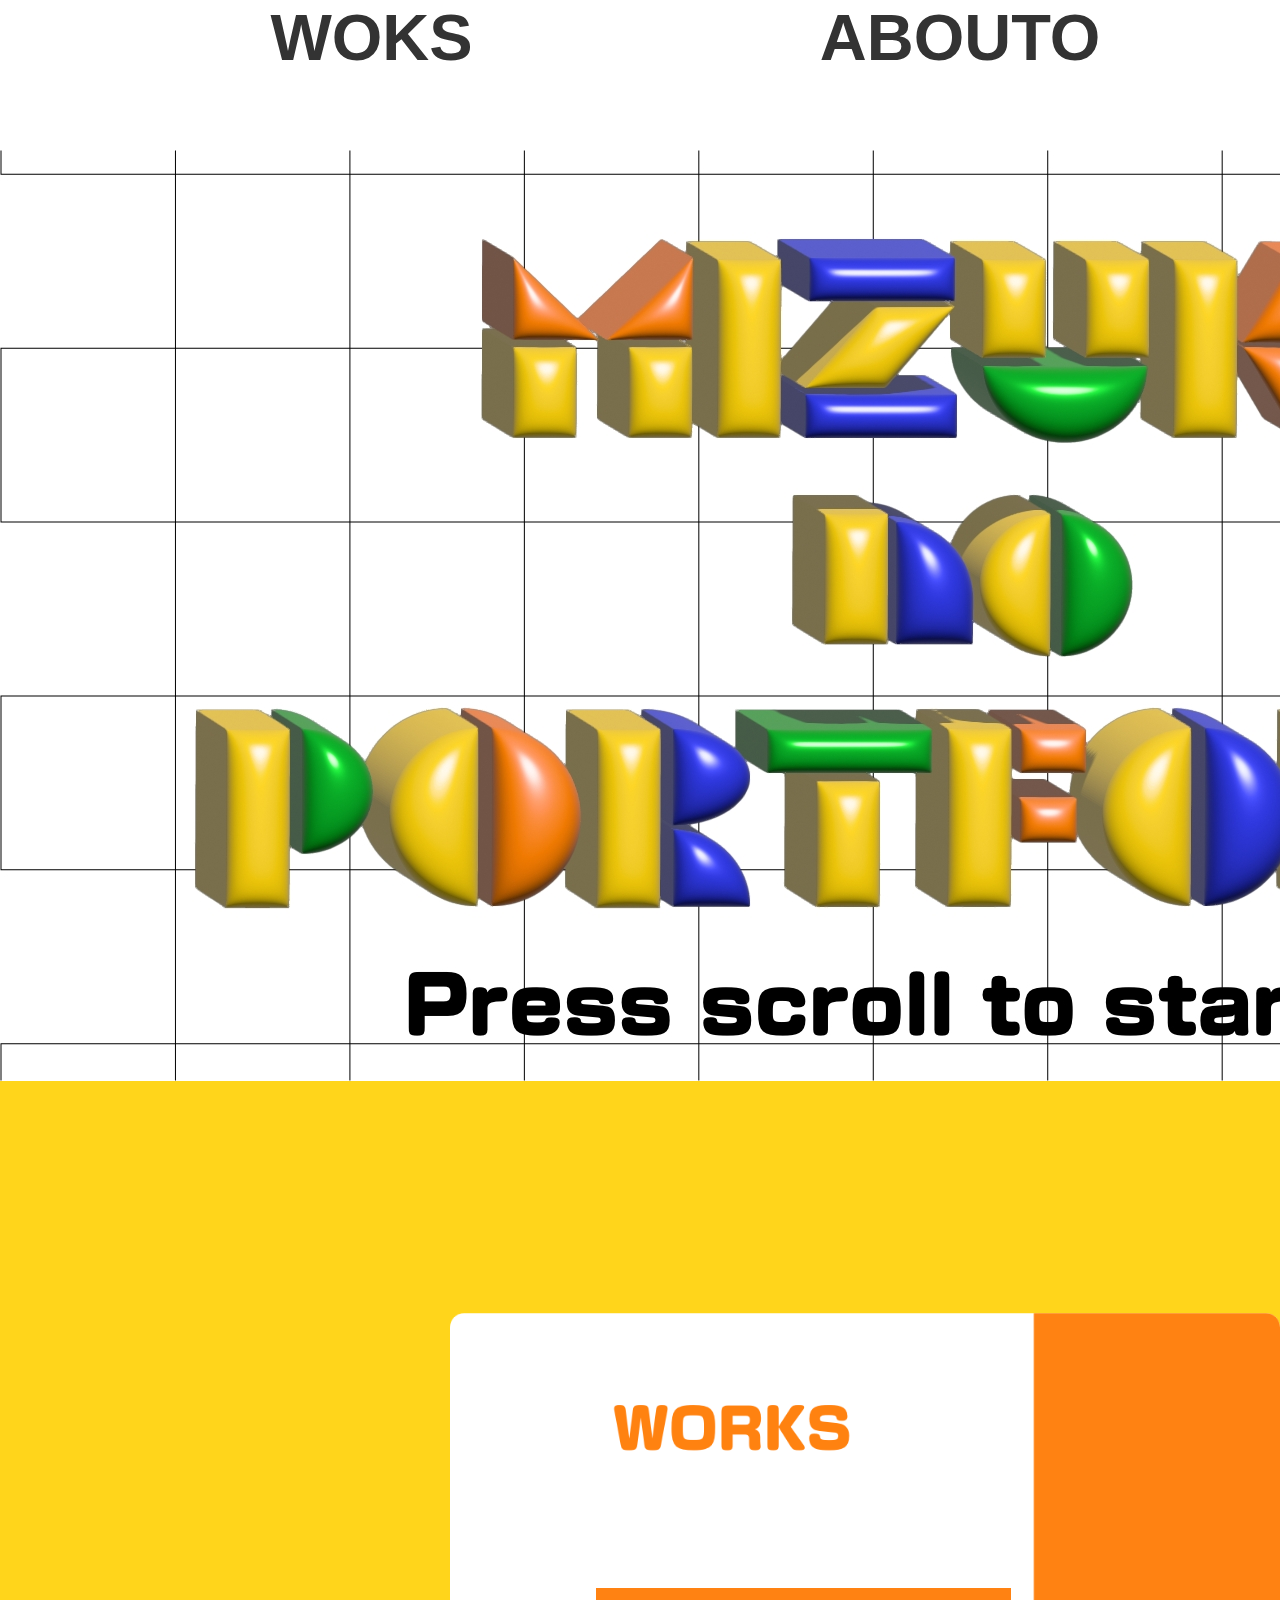
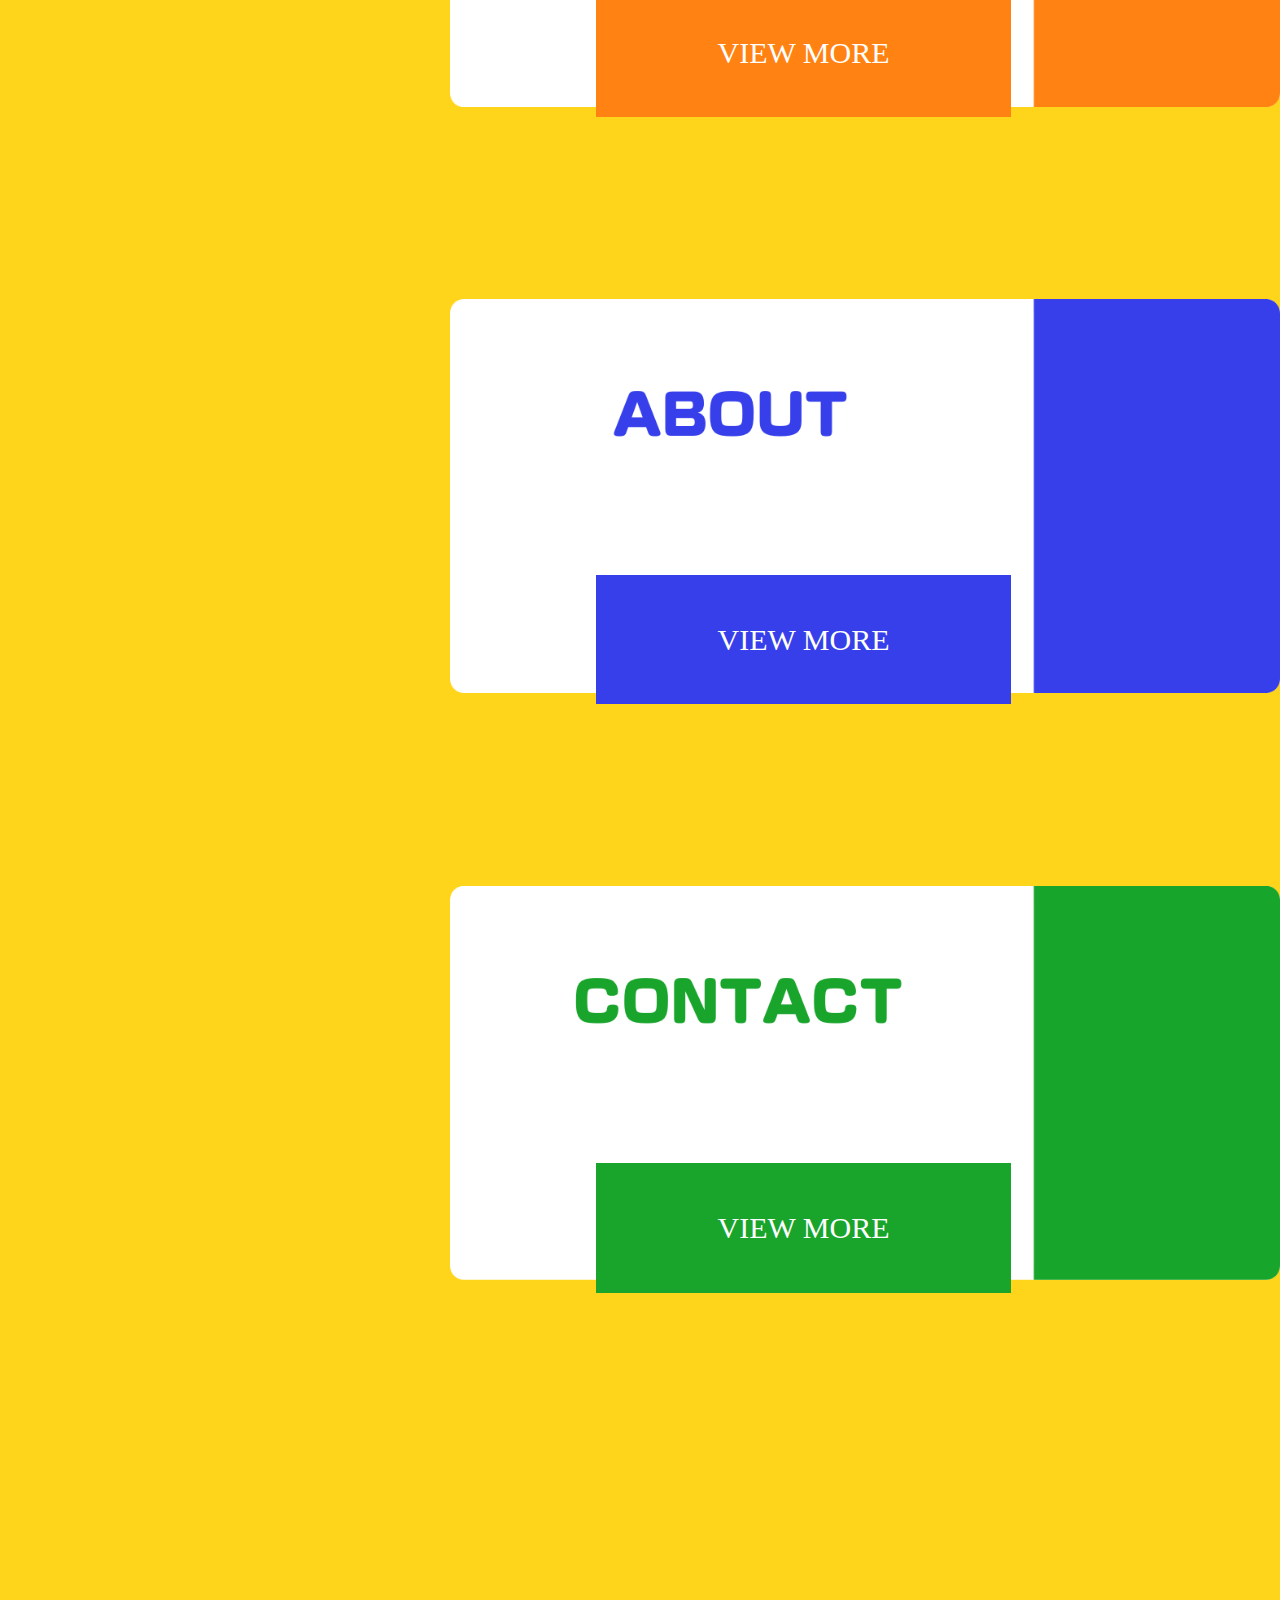
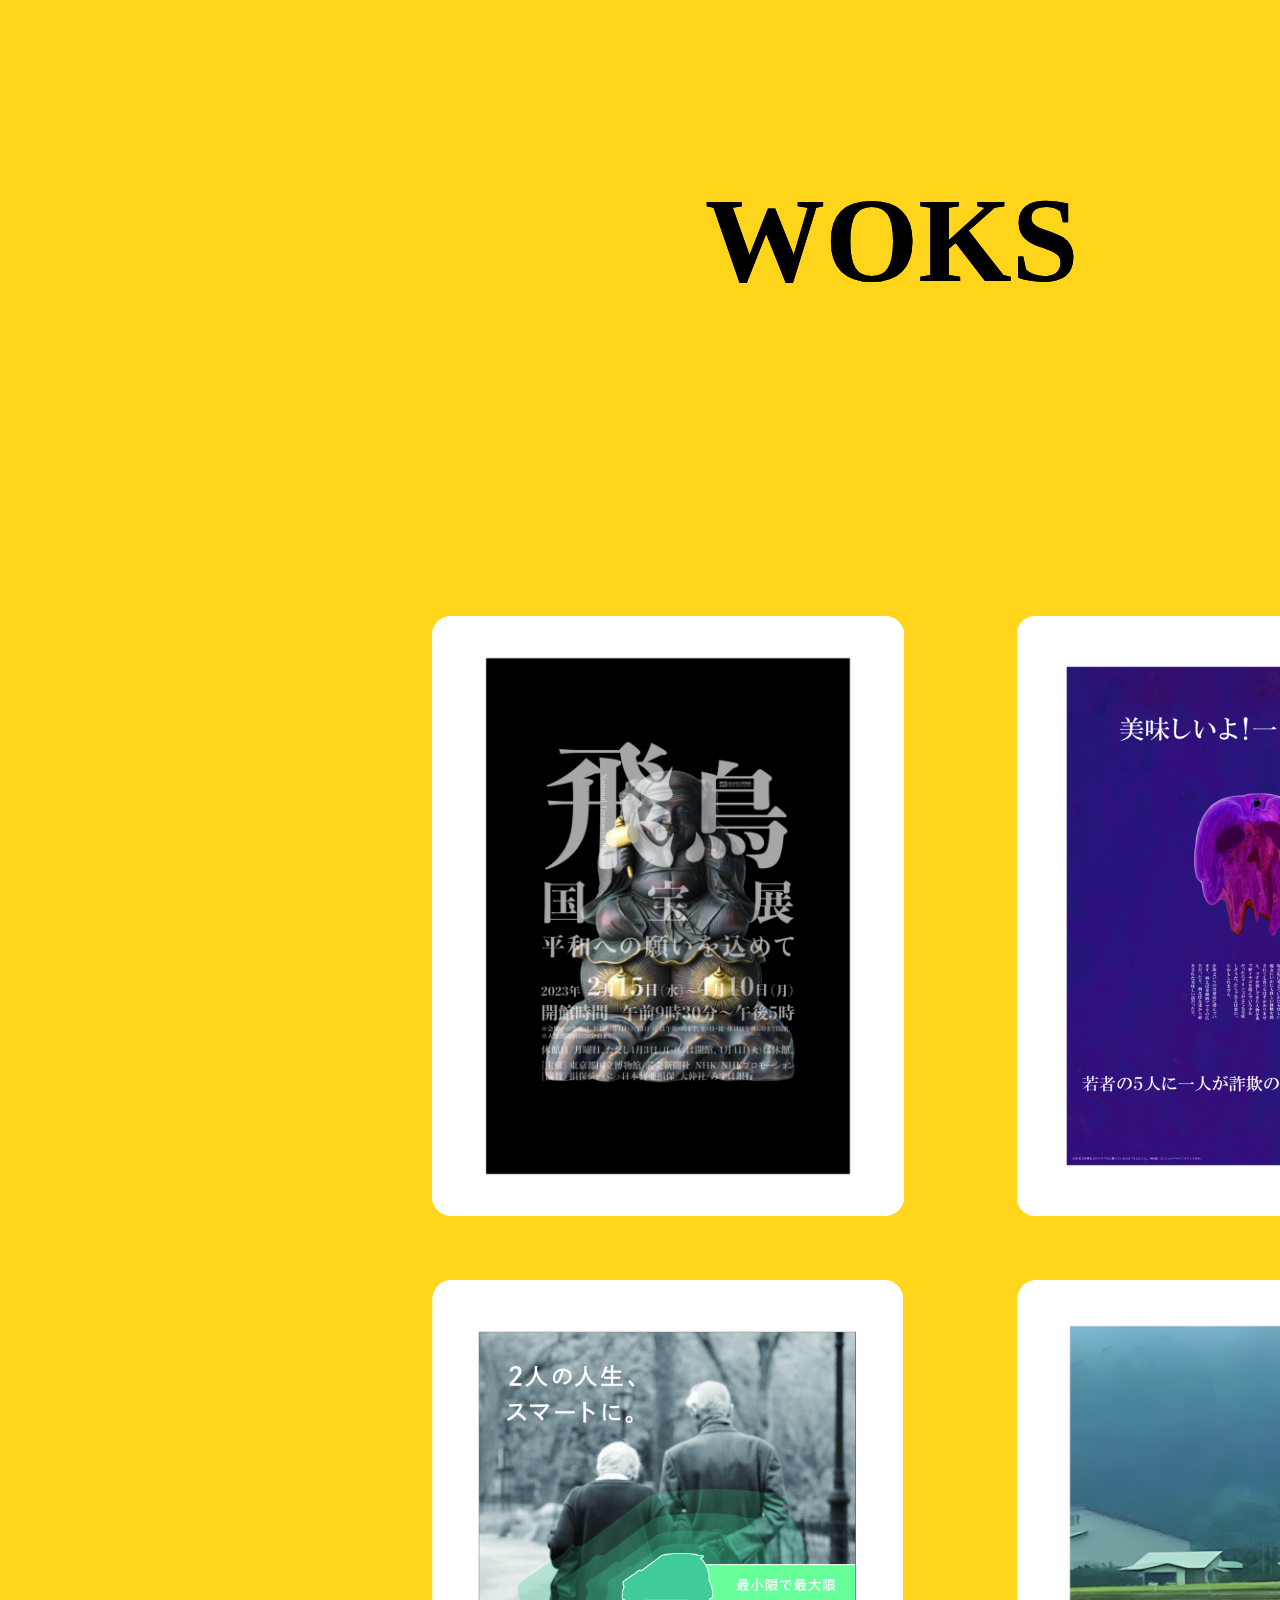
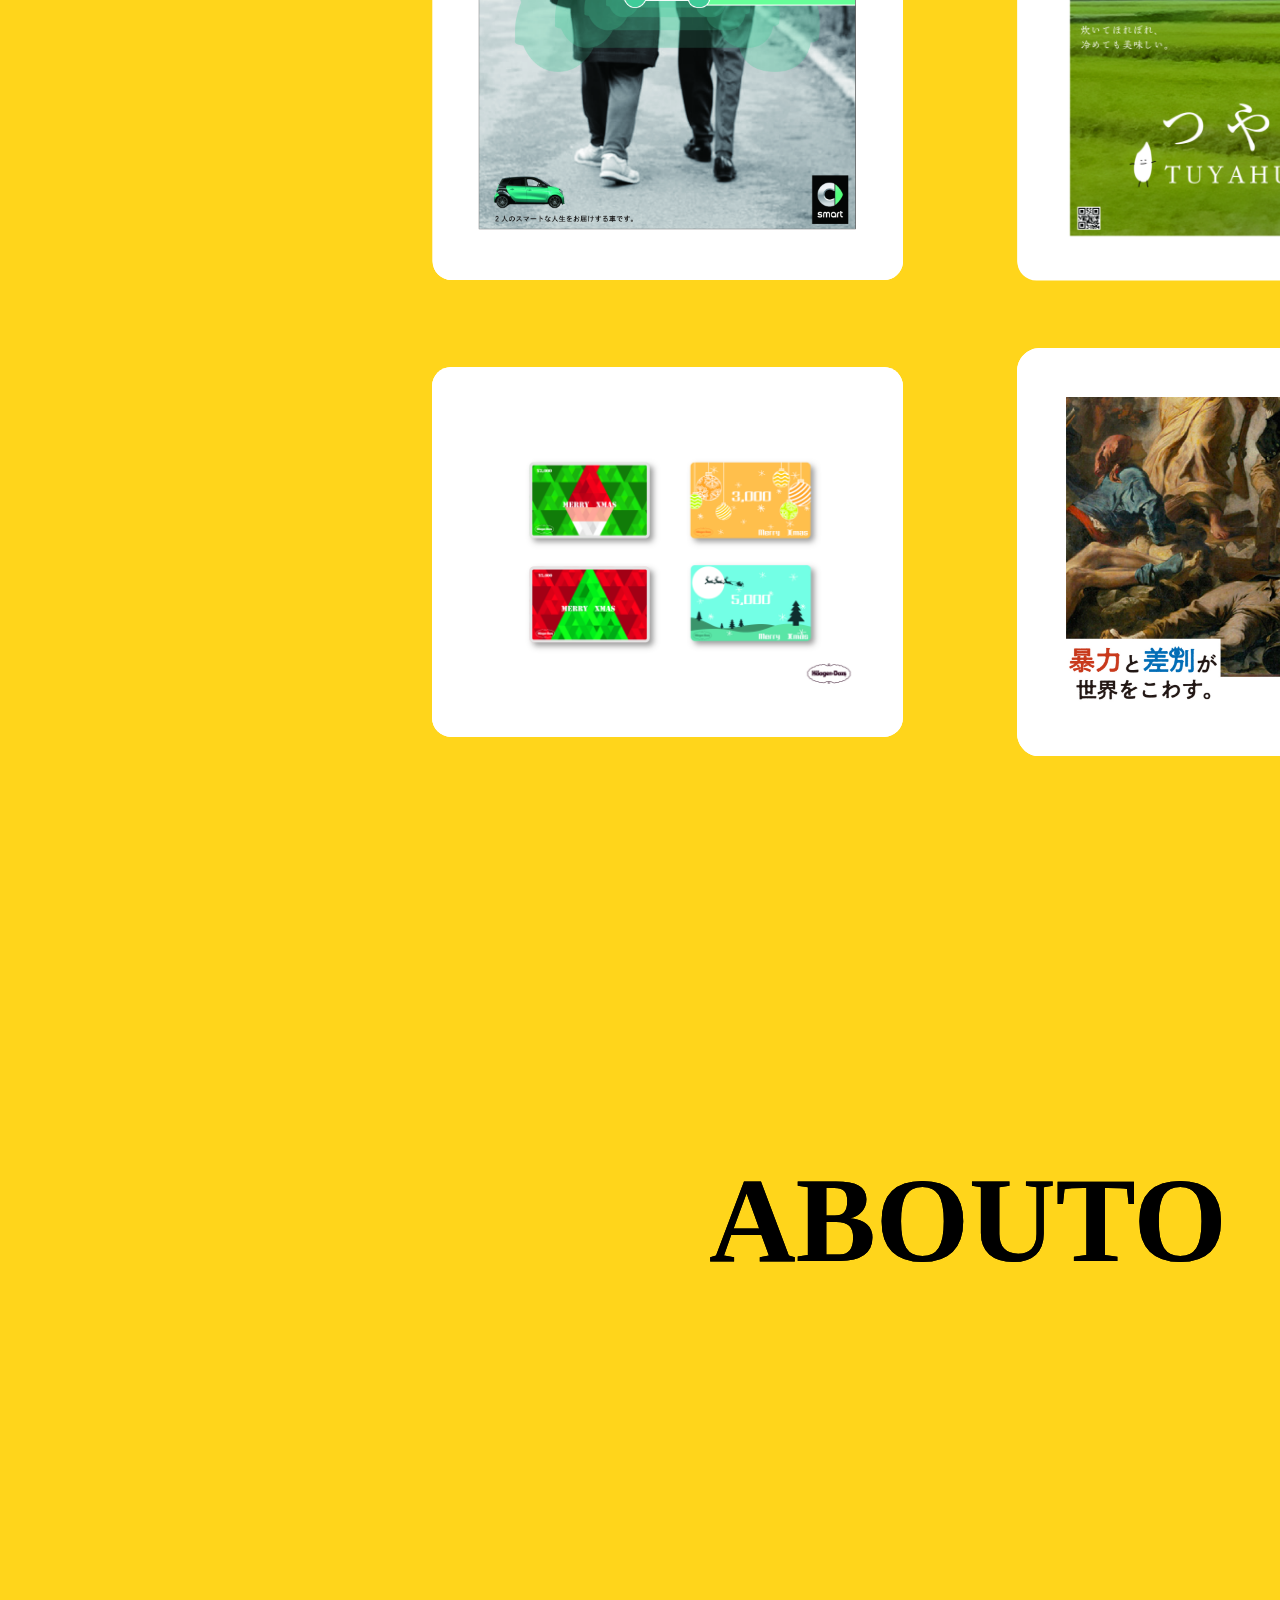
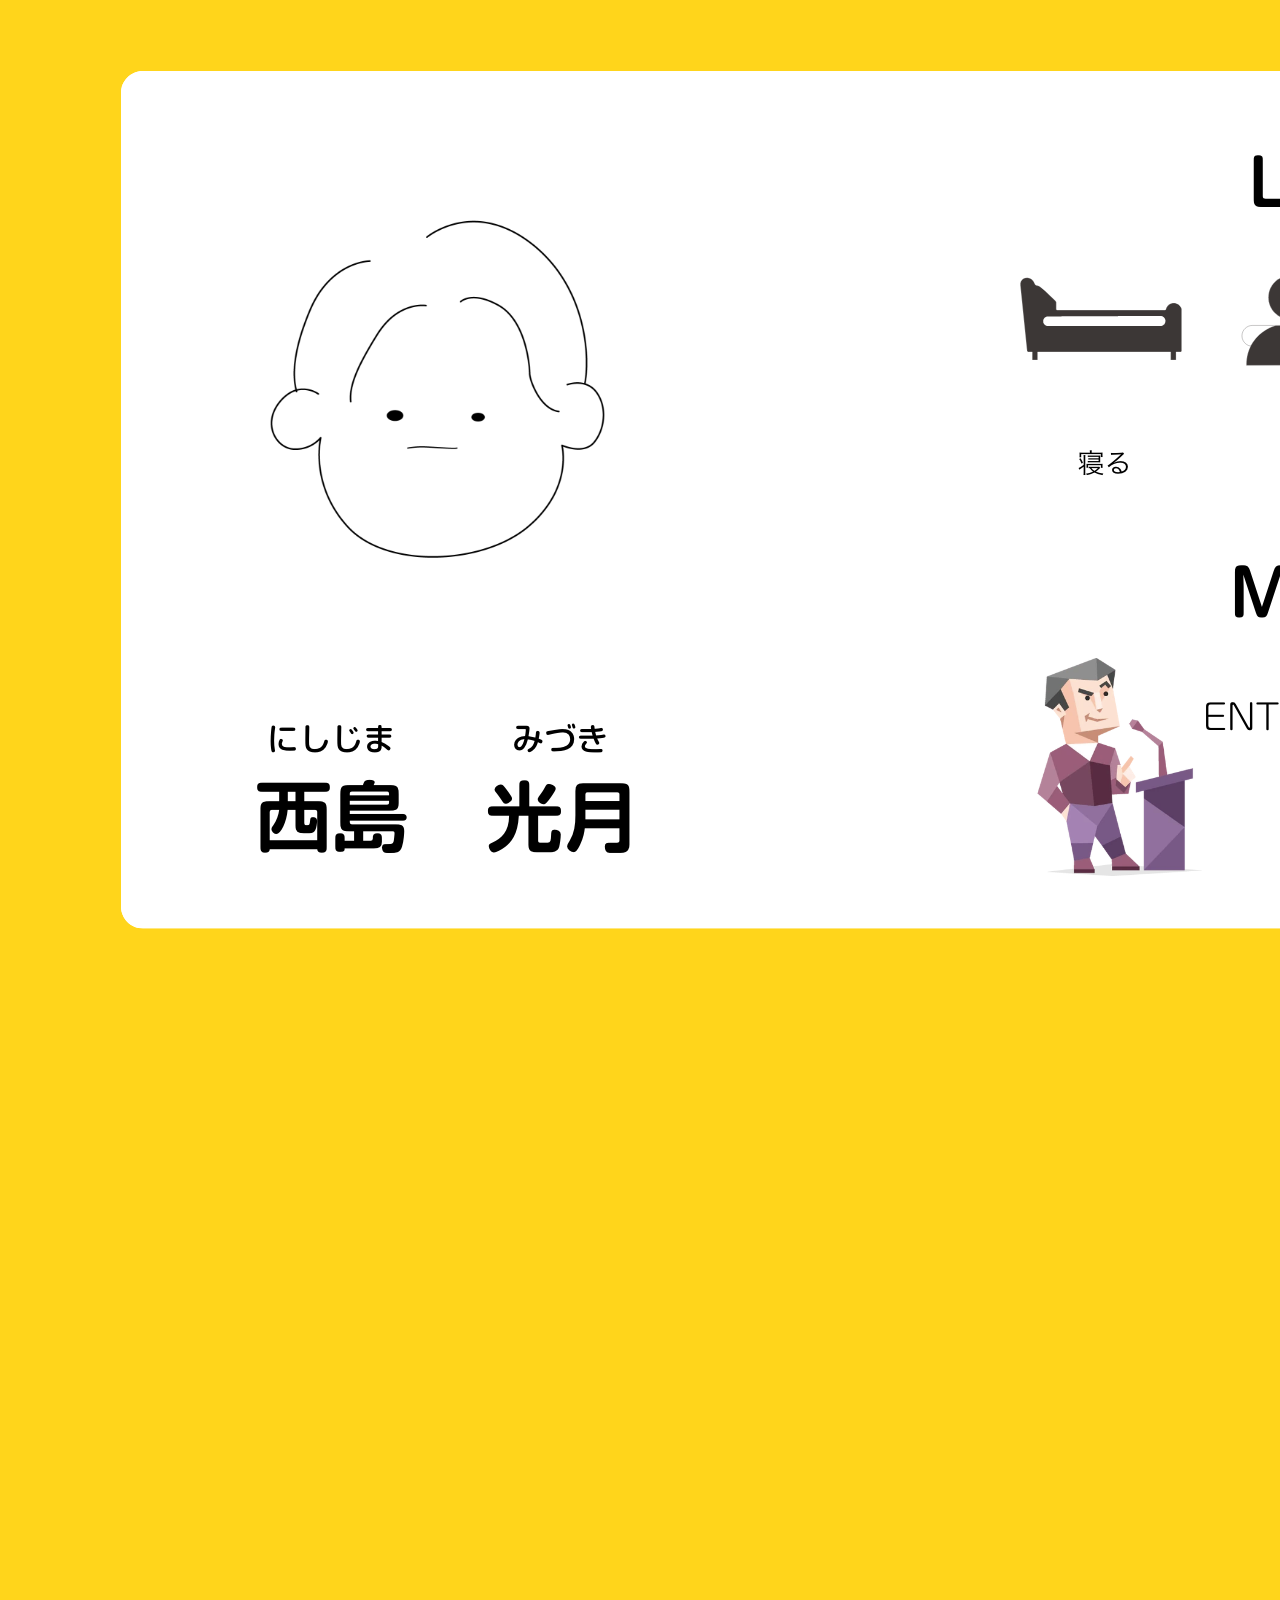
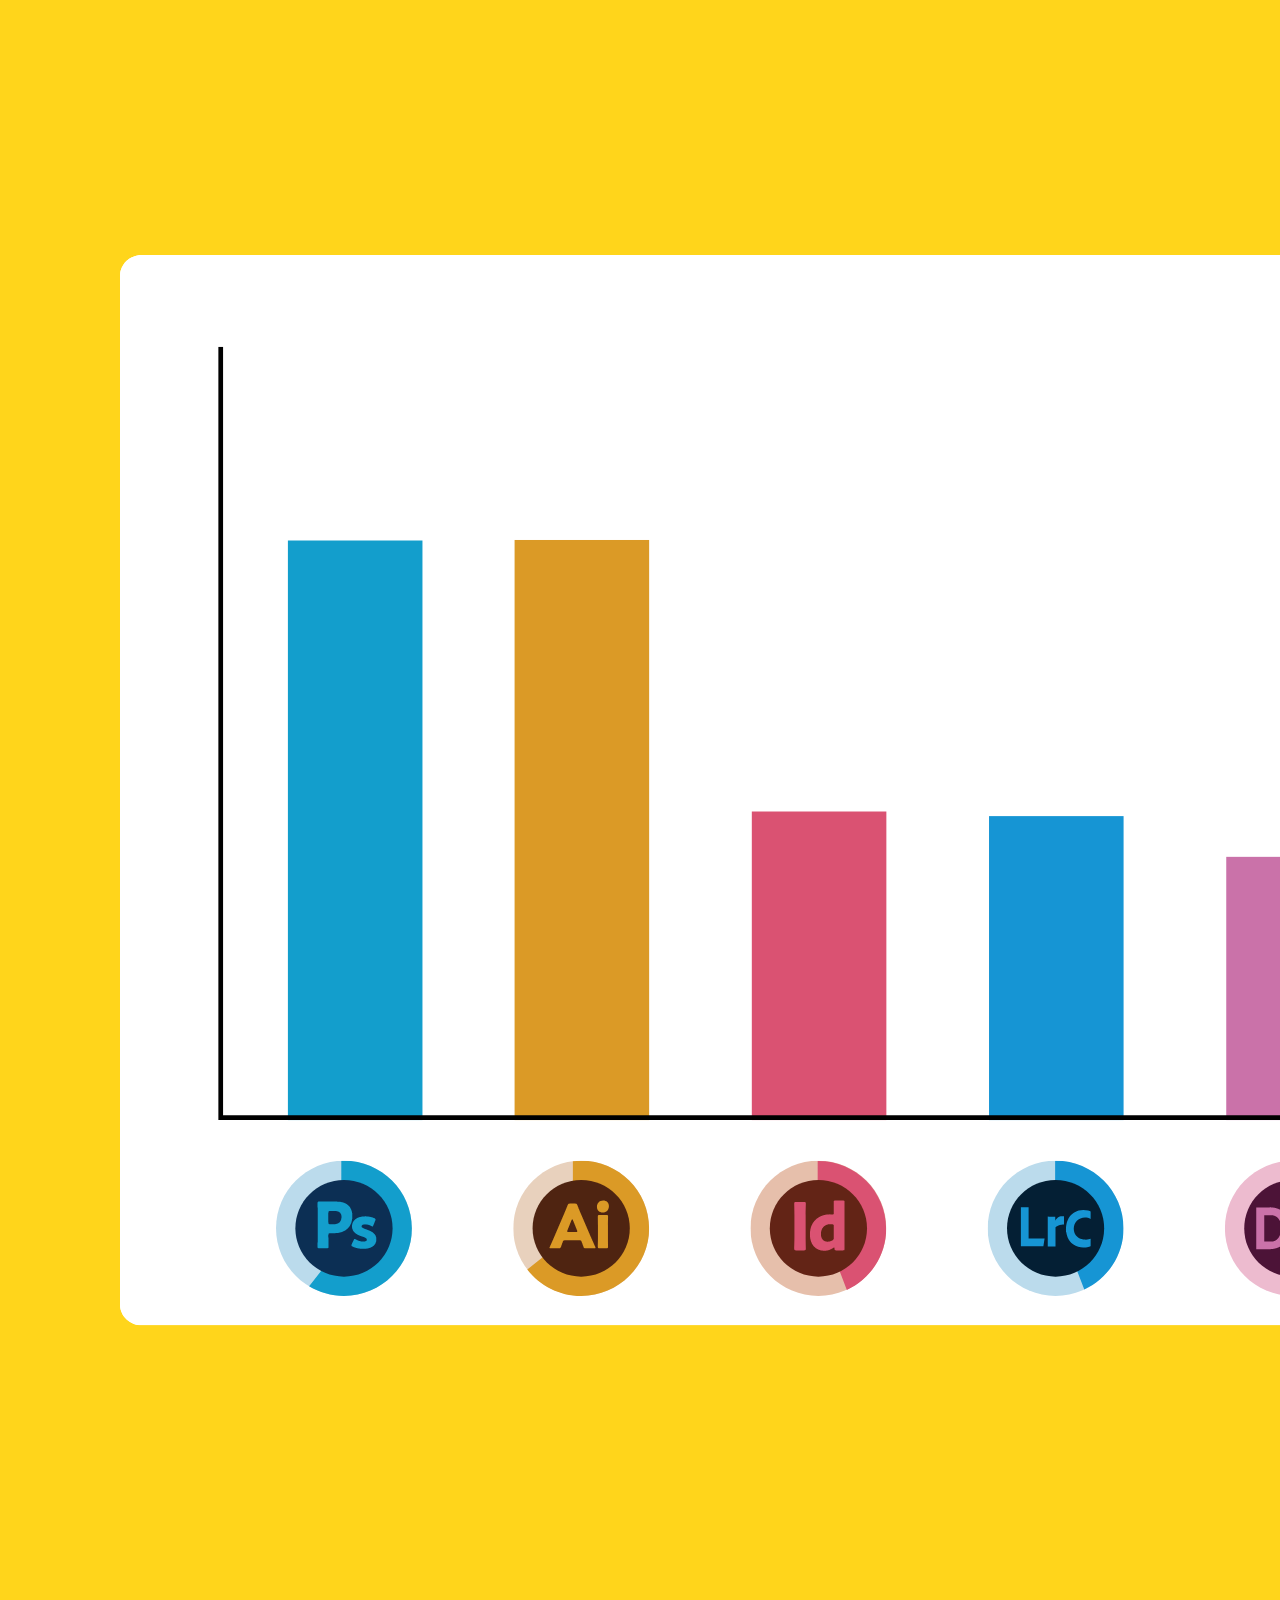
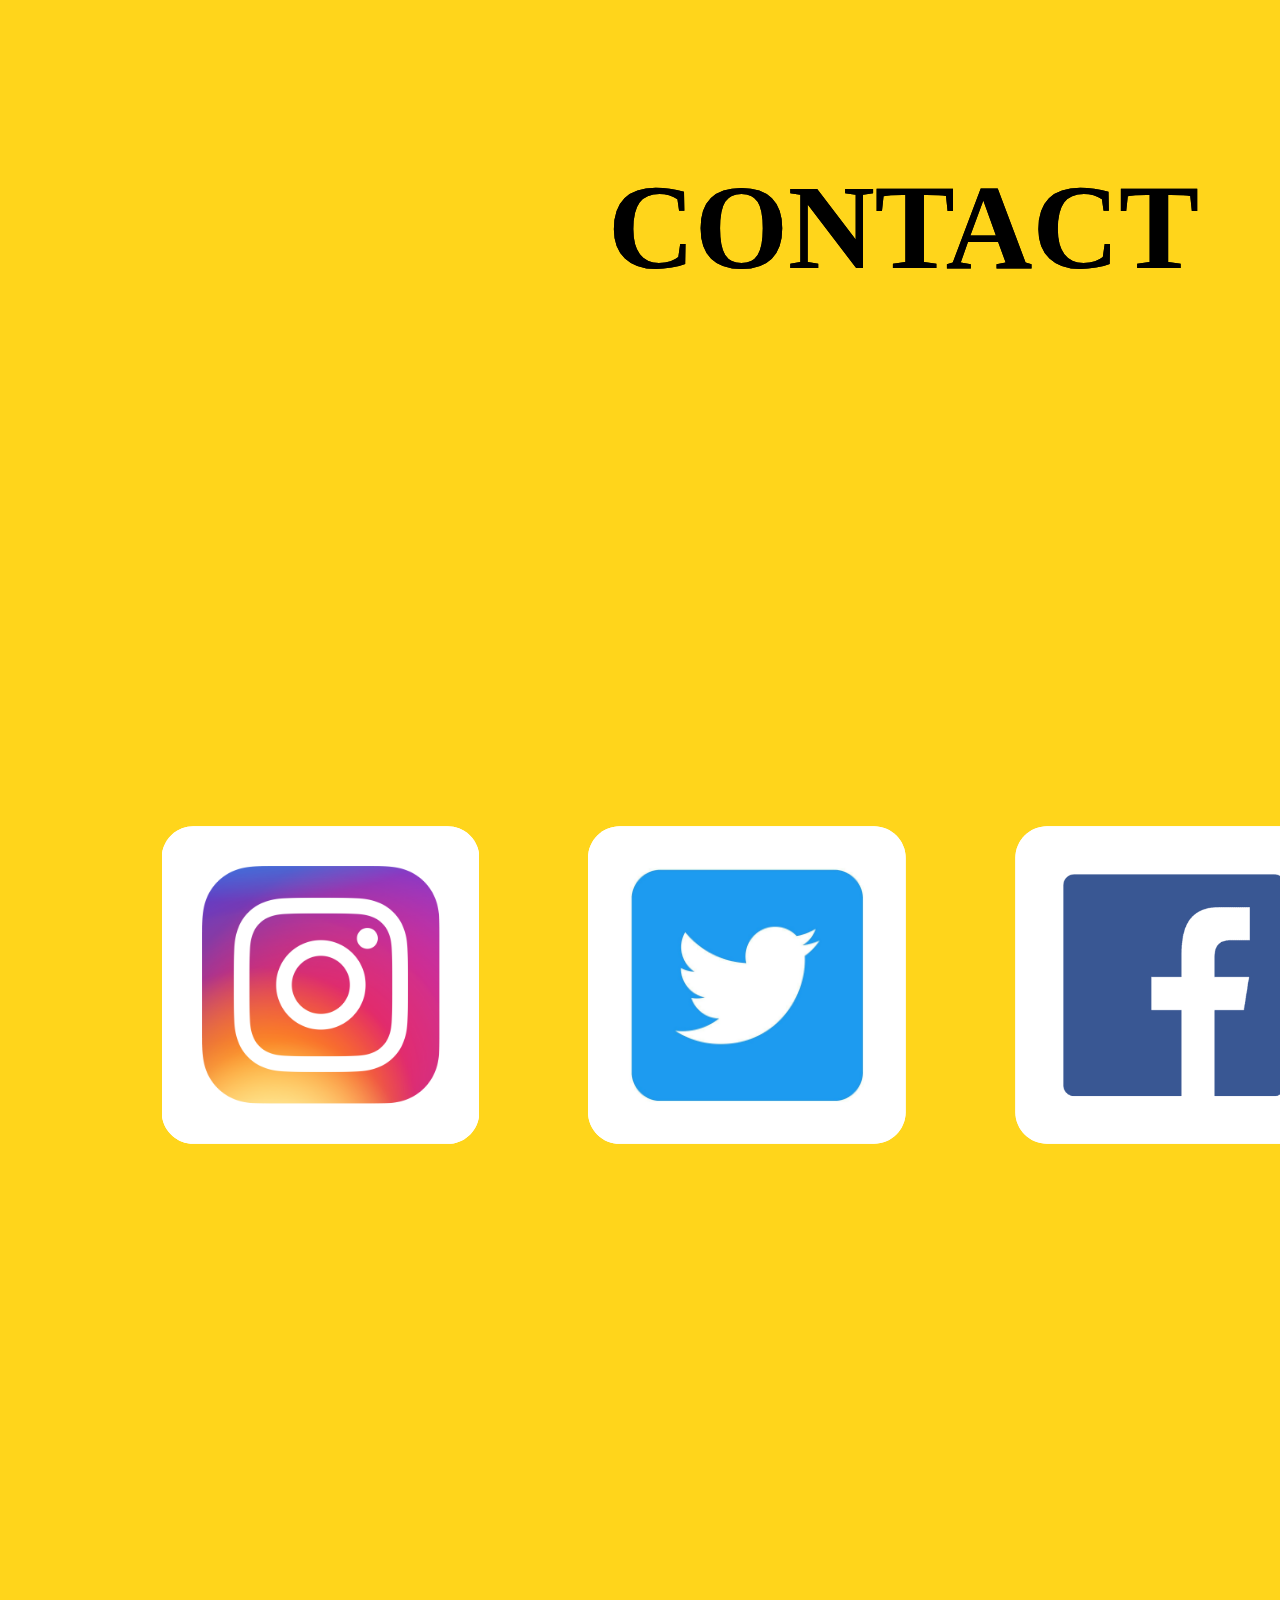
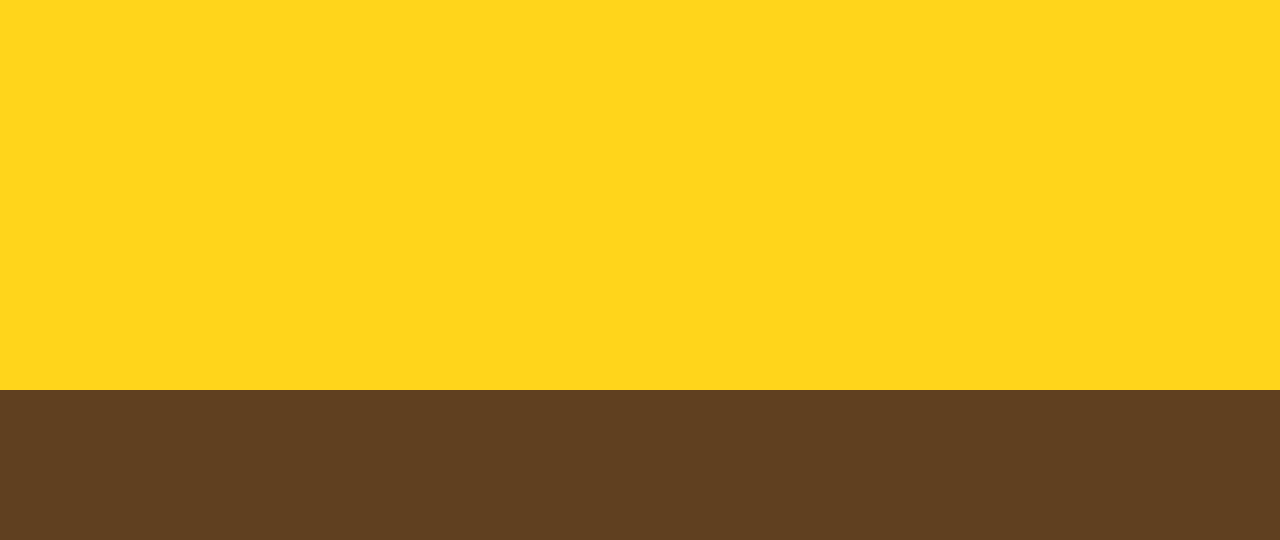
<file: index.html>
<!DOCTYPE html>
<html lang="ja">
<head>
    <meta charset="UTF-8">
    <meta name="viewport" content="width=device-width, initial-scale=1.0">
    <title>My Website</title>
    <link rel="stylesheet" href="styles.css">
</head>
<body>
      <nav>
        <ul>
            <li class="current"><a href="#woks">WOKS</a></li>
            <li><a href="#abouto">ABOUTO</a></li>
            <li><a href="#contact">CONTACT</a></li>
        </ul>
      </nav>    
      <div id="woks" class="text" style="left: 705px; top: 3372px;">WOKS</div>
      <div id="abouto" class="text" style="left: 709px; top: 5952px;">ABOUTO</div>
      <div id="contact" class="text" style="left: 608px; top: 9759px;">CONTACT</div>

    <div class="meinbiju"><img src="sonota/メインビジュアル.jpg" alt="CONTACT"></div>

    <div class="brokku"></div>

    <div class="container">
        <div class="image-wrapper" style="left: 450px; top: 1313px;">
            <img src="botan/worksボタン.png" alt="WOKS">
        </div>
        <div class="image-wrapper" style="left: 450px; top: 1899px;">
            <img src="botan/aboutボタン.png" alt="ABOUTO">
        </div>
        <div class="image-wrapper" style="left: 450px; top: 2486px;">
            <img src="botan/contactボタン.png" alt="CONTACT">
        </div>
    </div>

    <div class="button" style="left: 596px; top: 1588px;">
        VIEW MORE
    </div>

    <div class="button2" style="left: 596px; top: 2175px;">
        VIEW MORE
    </div>

    <div class="button3" style="left: 596px; top: 2763px;">
        VIEW MORE
    </div>

    <div class="button">
        <a href="#woks">VIEW MORE</a>
    </div>
    
    <div class="button2">
        <a href="#abouto">VIEW MORE</a>
    </div>
    
    <div class="button3">
        <a href="#contact">VIEW MORE</a>
    </div>
    
    <div id="woks" class="text" style="left: 705px; top: 3372px;">WOKS</div>
    <div id="abouto" class="text" style="left: 709px; top: 5952px;">ABOUTO</div>
    <div id="contact" class="text" style="left: 608px; top: 9759px;">CONTACT</div>
    
    <div class="ABOUTO">
        <div class="about画像" style="left: 72px; top: 6483px;">
            <img src="sonota/自己紹介.png">
        </div>
        <style>
            .button a {
                color: #fff; /* 白色のテキスト */
                text-decoration: none; /* 下線を非表示 */
            }
        </style>
            <style>
                .button2 a {
                    color: #fff; /* 白色のテキスト */
                    text-decoration: none; /* 下線を非表示 */
                }
            </style>
                <style>
                    .button3 a {
                        color: #fff; /* 白色のテキスト */
                        text-decoration: none; /* 下線を非表示 */
                    }
                </style>

    </div>

    <a href="asuka.html">
        <div class="asuka">
            <img src="sakuhin/飛鳥ポスター.png" alt="asuka">

        </div>
    </a>

    <a href="ringo.html">
        <div class="ringo">
            <img src="sakuhin/毒林檎ポスター.png" alt="ringo">

        </div>
    </a>

    <a href="kuruma.html">
        <div class="kuruma">
            <img src="sakuhin/スマートポスター.png" alt="kuruma">

        </div>
    </a>

    <a href="kome.html">
        <div class="kome">
            <img src="sakuhin/米ポスター.png" alt="kome">

        </div>
    </a>

    <a href="hgn.html">
        <div class="hgn">
            <img src="sakuhin/ハーゲンダッツカード.png" alt="hgn">

        </div>
    </a>

    <a href="yuni.html">
        <div class="yuni">
            <img src="sakuhin/ユニセフバナー.png" alt="yuni">

        </div>
    </a>

    <div class="SKILL">
        <div class="skill画像" style="left: 120px; top: 8255px;">
            <img src="sonota/スキル.png" alt="SKILL">
        </div>
    </div>

    <div class="Instagram">
        <div class="インスタ" style="left: 162px; top: 10426px;">
            <img src="logo/インスタ.png" alt="インスタ">
        </div>
    </div>
    <div class="Twitter">
        <div class="ツイッター" style="left: 588px; top: 10426px;">
            <img src="logo/ツイッター.png" alt="ツイッター">
        </div>
    </div>
    <div class="Facebook">
        <div class="フェイスブック" style="left: 1015px; top: 10426px;">
            <img src="logo/フェイスブック.png" alt="フェイスブック">
        </div>
    </div>
    <div class="LINE">
        <div class="ライン" style="left: 1442px; top: 10426px;">
            <img src="logo/ライン.png" alt="ライン">
        </div>
    </div>

    <footer class="footer">
        <!-- ここにフッターのコンテンツを追加します -->
    </footer>
    
</html>
</body>
</file>
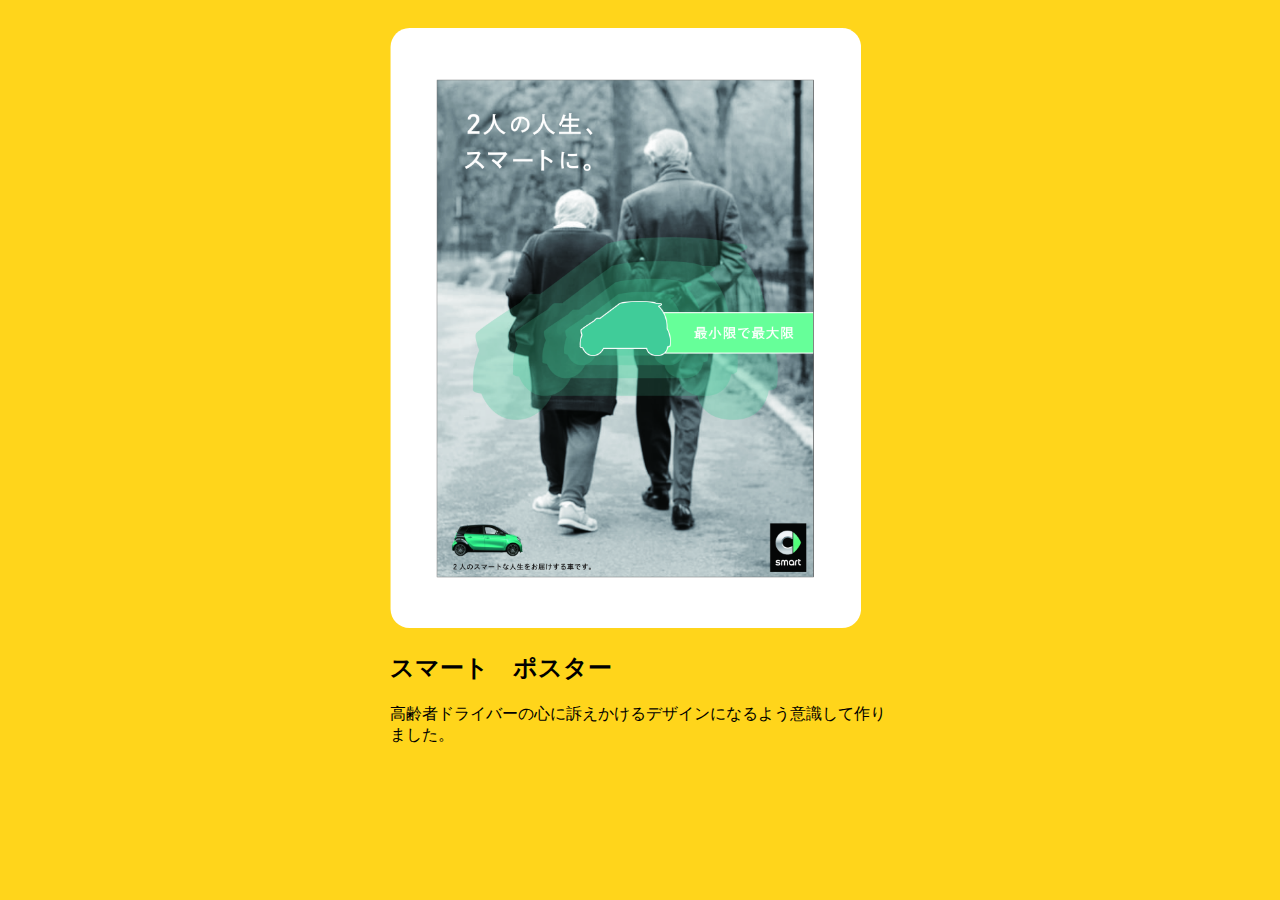
<file: kuruma.html>
<!DOCTYPE html>
<html lang="en">
<head>
    <meta charset="UTF-8">
    <meta name="viewport" content="width=device-width, initial-scale=1.0">
    <title>WORKS</title>
    <style>
        /* CSS スタイルを追加 */
        body {
            font-family: "A-OTF ソフトゴシック Std"; 
            background-color: #FFD51B;
        }
        .kuruma {
            max-width: 500px;
            margin: 0 auto;
            padding: 20px;
        }
        .work {
            margin-bottom: 30px;
        }
        .work img {
            max-width: 100%;
            height: auto;
        }
        .work-description {
            margin-top: 10px;
        }
    </style>
</head>
<body>
    <div class="kuruma">
        <div class="work">
            <img src="sakuhin/スマートポスター.png" alt="kuruma">
            <div class="work-description">
                <h2>スマート　ポスター</h2>
                <p>高齢者ドライバーの心に訴えかけるデザインになるよう意識して作りました。</p>
            </div>
        </div>
</body>
</html>
</file>
<file: styles.css>
body, html {
    margin: 0;
    padding: 0;
    width: 100%;
    height: 100%;
}

/* スマートフォン向けのスタイル */
@media screen and (max-width: 768px) {
    nav ul li {
        margin: 0 30px; /* リンク間のマージンを縮小 */
    }

    .button,
    .button2,
    .button3 {
        width: 80%; /* ボタンの幅を調整 */
        left: 10%; /* ボタンの水平位置を中央に調整 */
    }

    .asuka,
    .ringo,
    .kuruma,
    .kome,
    .hgn,
    .yuni {
        left: 50%; /* 画像の水平位置を中央に調整 */
        transform: translateX(-50%); /* 水平方向に中央揃え */
        width: 90%; /* 画像の幅を調整 */
    }
}

/* タブレット向けのスタイル */
@media screen and (min-width: 769px) and (max-width: 1024px) {
    nav ul li {
        margin: 0 50px; /* リンク間のマージンを中程度に */
    }

    .button,
    .button2,
    .button3 {
        width: 30%; /* ボタンの幅を調整 */
    }

    .asuka,
    .ringo,
    .kuruma,
    .kome,
    .hgn,
    .yuni {
        width: 70%; /* 画像の幅を調整 */
    }
}

/* デスクトップ向けのスタイル */
@media screen and (min-width: 1025px) {
    nav ul li {
        margin: 0 100px; /* リンク間のマージンを広めに */
    }

    .button,
    .button2,
    .button3 {
        width: 415px; /* ボタンのデフォルトの幅に戻す */
    }

    .asuka,
    .ringo,
    .kuruma,
    .kome,
    .hgn,
    .yuni {
        width: auto; /* 画像の幅をデフォルトのサイズに戻す */
    }
}

nav{
    height: 150px;
    width: 1920px;
    text-align: center;
    font-family: 'A-OTF-ソフトゴシック-Std', sans-serif;
    }
    nav ul{
    margin: 0 ;
    padding: 0 ;
    }
    nav ul li{
    list-style: none;
    display: inline-block;
    margin: 0 100px;
    width: 20%;
    min-width: 90px;
    font-weight: bolder; /* フォントを太くする */
    font-size: 65px;
    }
    nav ul li a{
    text-decoration: none;
    color: #333;
    }
    nav ul li a:hover{
    color: #E7DA66;
    }

.meinbiju {
    position: absolute; /* 要素を絶対位置に配置 */
    top: 150; /* 上端からの位置 */
    left: 0; /* 左端からの位置 */
    width: 1920px; /* 幅 */
    height: 930px; /* 高さ */
    background-image: url('sonota/メインビジュアル.jpg'); /* 画像 */
    background-position: 0 150; /* x軸方向、y軸方向に配置 */
    background-size: 1920 930px; /* 幅1920px、高さ930 */
}

.brokku {
    width: 1920px;
    height: 11440px;
    background-color: #FFD51B; /* ウェブサイトの背景色を指定 */
}

.contenr {
    position: relative;
    width: 1020px;
    height: 484px;
}

.image-wrapper {
    position: absolute;
}

.image-wrapper img {
    width: 100%;
    height: auto;
}

.button {
    position: absolute;
    left: 596px;
    top: 1588px;
    width: 415px;
    height: 129px;
    background-color: #FF8212;
    text-align: center;
    line-height: 130px; /* ボタンの高さに合わせてテキストを中央揃え */
    color: #FFF;
    font-size: 30px;
    font-family: "A-OTF ソフトゴシック Std"; 
    cursor: pointer; /* カーソルをポインターに設定 */
    transition: background-color 0.3s; /* ボタンの背景色が変化する際のアニメーションを設定 */
}

.button:hover {
    background-color: rgba(255, 130, 18, 0.8); /* カーソルを当てたときの背景色を半透明にする */
}

.button2 {
    position: absolute;
    left: 596px;
    top: 2175px;
    width: 415px;
    height: 129px;
    background-color: #363FEA;
    text-align: center;
    line-height: 130px; /* ボタンの高さに合わせてテキストを中央揃え */
    color: #FFF;
    font-size: 30px;
    font-family: "A-OTF ソフトゴシック Std"; 
    cursor: pointer; /* カーソルをポインターに設定 */
    transition: background-color 0.3s; /* ボタンの背景色が変化する際のアニメーションを設定 */
}

.button2:hover {
    background-color: rgba(54, 63, 234, 0.8); /* カーソルを当てたときの背景色を半透明にする */
}

.button3 {
    position: absolute;
    left: 596px;
    top: 2763px;
    width: 415px;
    height: 130px;
    background-color: #19A42C; /* 背景色を指定 */
    text-align: center;
    line-height: 130px; /* ボタンの高さに合わせてテキストを中央揃え */
    color: #FFF;
    font-size: 30px;
    font-family: "A-OTF ソフトゴシック Std"; 
    cursor: pointer; /* カーソルをポインターに設定 */
    transition: background-color 0.3s; /* ボタンの背景色が変化する際のアニメーションを設定 */
}

.button3:hover {
    background-color: rgba(25, 164, 44, 0.8); /* カーソルを当てたときの背景色を半透明にする */
}

.text {
    position: absolute;
    font-family: "A-OTF ソフトゴシック Std"; /* ソフトゴシックのフォントを指定 */
    font-weight: bolder;
    font-size: 120px; /* サイズを120に設定 */
    text-align: center; /* テキストをセンター揃えに設定 */
}

.asuka {
    position: absolute; /* 要素を絶対位置に配置 */
    top: 3816px; /* 上端からの位置 */
    left: 432px; /* 左端からの位置 */
    width: 472px; /* 幅 */
    height: 600px; /* 高さ */
    background-image: url('sakuhin/飛鳥ポスター.png'); /* 画像 */
    background-position: 472 3816; /* x軸方向、y軸方向に配置 */
    background-size: 472px 600px; /* 幅,高さ */
}

.ringo {
    position: absolute; /* 要素を絶対位置に配置 */
    top: 3816px; /* 上端からの位置 */
    left: 1017px; /* 左端からの位置 */
    width: 470px; /* 幅 */
    height: 600px; /* 高さ */
    background-image: url('sakuhin/毒林檎ポスター.png'); /* 画像 */
    background-position: 1017 3816; /* x軸方向、y軸方向に配置 */
    background-size: 470px 600px; /* 幅,高さ */
}

.kuruma {
    position: absolute; /* 要素を絶対位置に配置 */
    top: 4480px; /* 上端からの位置 */
    left: 432px; /* 左端からの位置 */
    width: 471px; /* 幅 */
    height: 600px; /* 高さ */
    background-image: url('sakuhin/スマートポスター.png'); /* 画像 */
    background-position: 432 4480; /* x軸方向、y軸方向に配置 */
    background-size: 471px 600px; /* 幅,高さ */
}

.kome {
    position: absolute; /* 要素を絶対位置に配置 */
    top: 4480px; /* 上端からの位置 */
    left: 1017px; /* 左端からの位置 */
    width: 471px; /* 幅 */
    height: 600px; /* 高さ */
    background-image: url('sakuhin/米ポスター.png'); /* 画像 */
    background-position: 1017 4480; /* x軸方向、y軸方向に配置 */
    background-size: 471px 600px; /* 幅,高さ */
}

.hgn {
    position: absolute; /* 要素を絶対位置に配置 */
    top: 5167px; /* 上端からの位置 */
    left: 432px; /* 左端からの位置 */
    width: 471px; /* 幅 */
    height: 370px; /* 高さ */
    background-image: url('sakuhin/ハーゲンダッツカード.png'); /* 画像 */
    background-position: 432 5160; /* x軸方向、y軸方向に配置 */
    background-size: 471px 370px; /* 幅,高さ */
}

.yuni {
    position: absolute; /* 要素を絶対位置に配置 */
    top: 5148px; /* 上端からの位置 */
    left: 1017px; /* 左端からの位置 */
    width: 471px; /* 幅 */
    height: 408px; /* 高さ */
    background-image: url('sakuhin/ユニセフバナー.png'); /* 画像 */
    background-position: 1017 5148; /* x軸方向、y軸方向に配置 */
    background-size: 471px 408px; /* 幅,高さ */
}

.ABOUTO {
    position: absolute; /* 要素を絶対位置に配置 */
    top: 6283px; /* 上端からの位置 */
    left: 73px; /* 左端からの位置 */
    width: 1728px; /* 幅 */
    height: 1046px; /* 高さ */
    background-image: url('sonota/自己紹介.png'); /* 画像 */
    background-position: 73 6286; /* x軸方向、y軸方向に配置 */
    background-size: 1728 1046px; /* 幅,高さ */
}
.SKILL {
    position: absolute; /* 要素を絶対位置に配置 */
    top: 8255px; /* 上端からの位置 */
    left: 120px; /* 左端からの位置 */
    width: 1680px; /* 幅 */
    height: 1071px; /* 高さ */
    background-image: url('sonota/スキル.png'); /* 画像 */
    background-position: 120 8255; /* x軸方向、y軸方向に配置 */
    background-size: 1680px 1071px; /* 幅,高さ */
}

.Instagram {
    position: absolute; /* 要素を絶対位置に配置 */
    top: 10426px; /* 上端からの位置 */
    left: 162px; /* 左端からの位置 */
    width: 317px; /* 幅 */
    height: 318px; /* 高さ */
    background-image: url('logo/インスタ.png'); /* 画像 */
    background-position: 162 10426; /* x軸方向、y軸方向に配置 */
    background-size: 317px 318px; /* 幅,高さ */
}
.Twitter {
    position: absolute; /* 要素を絶対位置に配置 */
    top: 10426px; /* 上端からの位置 */
    left: 588px; /* 左端からの位置 */
    width: 318px; /* 幅 */
    height: 318px; /* 高さ */
    background-image: url('logo/ツイッター.png'); /* 画像 */
    background-position: 588 10426; /* x軸方向、y軸方向に配置 */
    background-size: 318px 318px; /* 幅,高さ */
}
.Facebook {
    position: absolute; /* 要素を絶対位置に配置 */
    top: 10426px; /* 上端からの位置 */
    left: 1015px; /* 左端からの位置 */
    width: 318px; /* 幅 */
    height: 318px; /* 高さ */
    background-image: url('logo/フェイスブック.png'); /* 画像 */
    background-position: 1015 10426; /* x軸方向、y軸方向に配置 */
    background-size: 318px 318px; /* 幅,高さ */
}
.LINE {
    position: absolute; /* 要素を絶対位置に配置 */
    top: 10426px; /* 上端からの位置 */
    left: 1442px; /* 左端からの位置 */
    width: 317px; /* 幅 */
    height: 318px; /* 高さ */
    background-image: url('logo/ライン.png'); /* 画像 */
    background-position: 1442 10426; /* x軸方向、y軸方向に配置 */
    background-size: 317px 318px; /* 幅,高さ */
}

.footer {
    width: 1920px;
    height: 150px;
    background-color: #604020;
}
</file>
